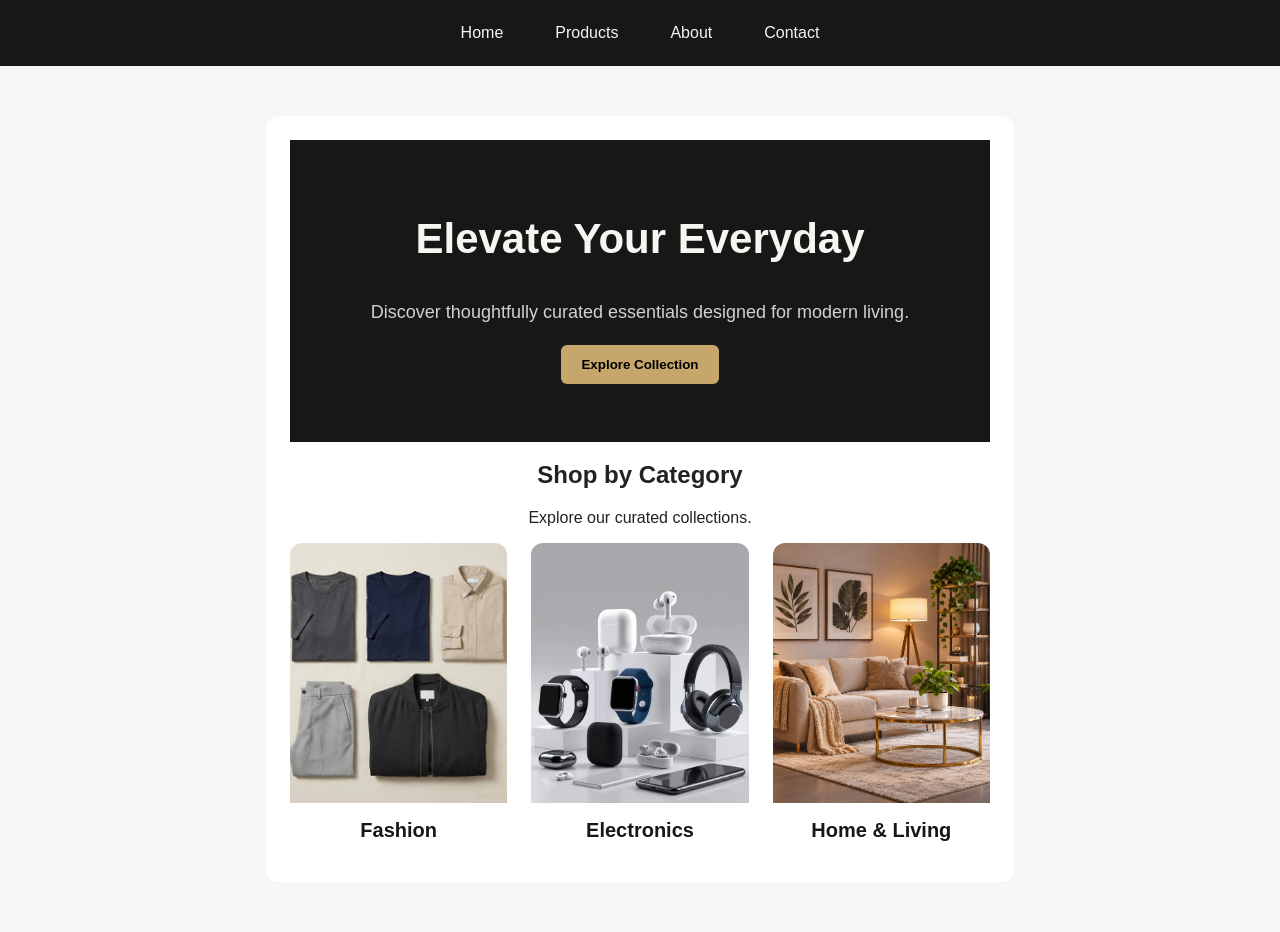
<file: index.html>
<!DOCTYPE html>
<html lang="en">
<head>
  <meta charset="UTF-8">
  <meta name="viewport" content="width=device-width, initial-scale=1.0">
  <title>ShopSphere - online shopping</title>
  <link rel="stylesheet" href="style.css">
</head>
<body>
  <header>
    <nav> 
        <a href="index.html" >Home</a>
        <a href="products.html" >Products</a>
        <a href="about.html" >About</a>
        <a href="contact.html" >Contact</a>
    </nav>
  </header>
  <main>
    <section class="hero">
    <h2>Elevate Your Everyday</h2>
    <p>Discover thoughtfully curated essentials designed for modern living.</p>
    <button id="shopButton">Explore Collection</button>
    <p id="message"></p>
    </section>
    <section class="categories">
      <h2>Shop by Category</h2>
      <p>Explore our curated collections.</p>
      <div class="category-grid">
        <div class="category-card">
          <img src="images/fashion.jpg" alt="Premium clothing collection">
          <h3>Fashion</h3>
        </div>
        <div class="category-card">
          <img src="images/electronics.jpg" alt="Premium electronics collectionS">
          <h3>Electronics</h3>
        </div>
        <div class="category-card">
          <img src="images/home-living.jpg" alt="Premium Home & living collection">
          <h3>Home & Living</h3>
        </div>
      </div>
    </section>
  </main>
  <script src="script.js"></script>
</body>
</html>
</file>
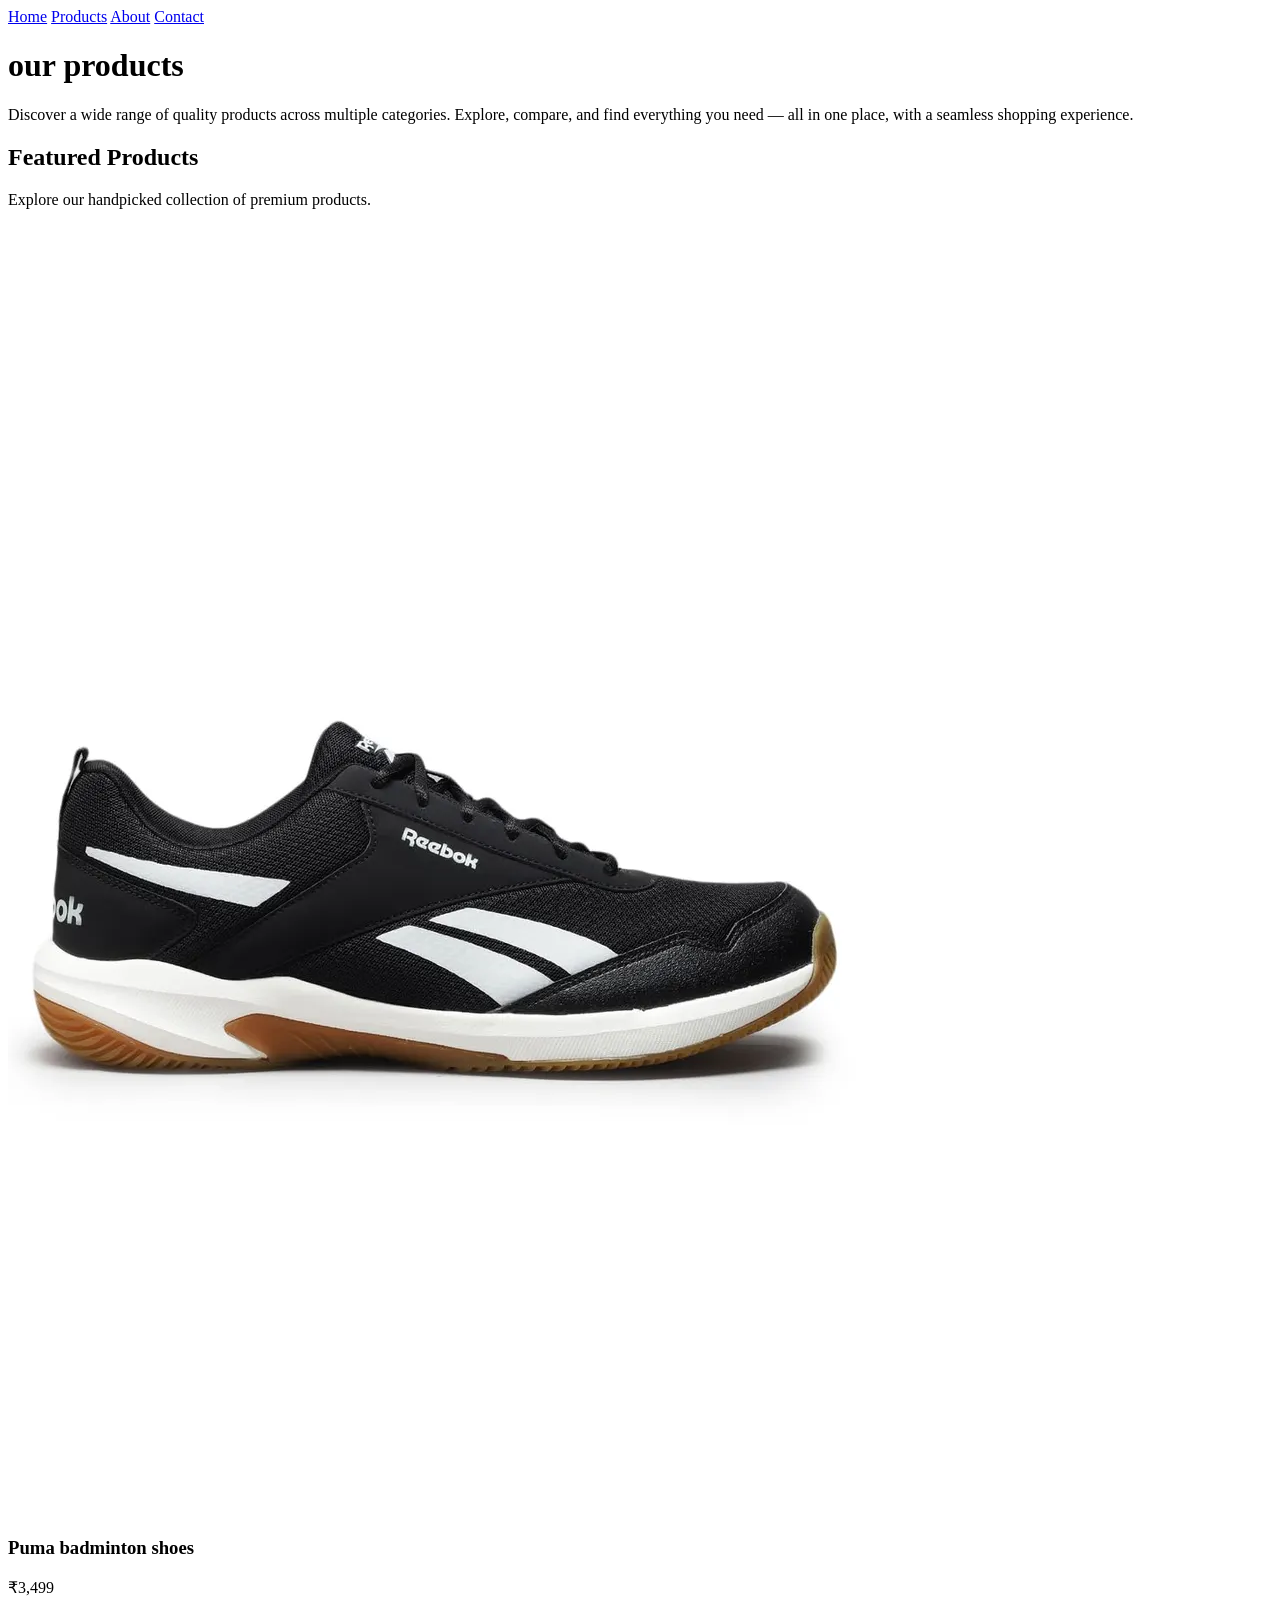
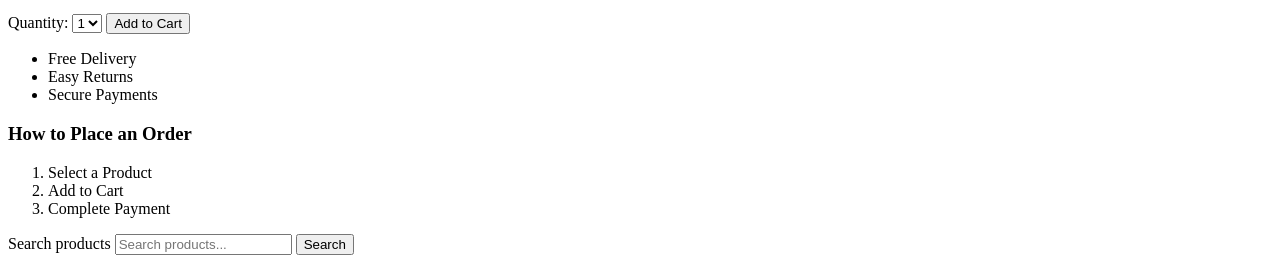
<file: products.html>
<!DOCTYPE html>
<html>
<head>
     <title>Products | ShopShere</title>
</head>
<body>
    <nav>
        <a href="index.html">Home</a>
        <a href="products.html">Products</a>
        <a href="about.html">About</a>
        <a href="contact.html">Contact</a>
    </nav>
    <header>
    <h1>our products</h1>
    <p>Discover a wide range of quality products across multiple categories. 
        Explore, compare, and find everything you need — all in one place, 
        with a seamless shopping experience.
    </p>
    </header>
    <main>
    <section>
        <h2>Featured Products</h2>
        <p>Explore our handpicked collection of premium products.</p>
        <div class="product-grid">
            <img src="images/shoes.jpg" alt="Premium Shoes">
            <h3>Puma badminton shoes</h3>
            <p>₹3,499</p>
        <label for="quantity">Quantity:</label>
           <select id="quantity" name="quantity">
              <option value="1" selected>1</option>
              <option value="2">2</option>
              <option value="3">3</option>
              <option value="4">4</option>
              <option value="5">5</option>
           </select>

        <button type="button">Add to Cart</button>
        </div>
        <ul>
            <li>Free Delivery</li>
            <li>Easy Returns</li>
            <li>Secure Payments</li>
        </ul>
        <h3>How to Place an Order</h3>
        <ol><li>Select a Product</li>
            <li>Add to Cart</li>
            <li>Complete Payment</li>
        </ol>
        <form action="products.html" method="GET">
            <label for="product-search">Search products</label>
            <input id="product-search" type="text" name="search" 
            placeholder="Search products..." required>
            <button type="submit">Search</button>
        </form>
    </section> 
    </main> 
</body>
</html>
</file>
<file: style.css>
body {
  margin: 0;
  font-family: Arial, sans-serif;
  background: #f4f6f8;
  color: #222;
}

header {
  background: #171717;
  color: white;
  padding: 24px 40px;
  text-align: center;
}
header nav a{
  color:#F7F5F0;
  text-decoration: none;
  margin: 0 12px;
}
header nav a:hover {
  color: #C6A66B;
}
header nav {
    display: flex;
    justify-content: center;
    align-items: center;
    gap: 28px;
    flex-direction: row;
}

main {
  max-width: 700px;
  margin: 50px auto;
  padding: 24px;
  background: white;
  border-radius: 12px;
  text-align: center;
}

button {
  background: #C6A66B;
  border: none;
  padding: 12px 20px;
  border-radius: 6px;
  cursor: pointer;
  font-weight: bold;
}
button:hover {
    background-color: #B08D57;
    transition: background-color 0.3s ease;
}
.hero {
  background-color: #171717;
  color: #F7F5F0;
  padding: 40px 24px;
}
.hero h2 {
    font-size: 42px;
    font-weight: 600;
}
.hero p{
  font-size: 18px;
  color: #d1d1d1;
  line-height: 1.6;
}
.category-grid {
    display: grid;
    grid-template-columns: repeat(3, minmax(0, 1fr));
    gap: 24px;
}
.category-card img {
    width: 100%;
    height: 260px;
    object-fit: cover;
    display: block;
}
.category-card {
    transition: transform 0.3s ease, box-shadow 0.3s ease;
    background-color: #FFFFFF;
    border-radius: 12px;
    overflow: hidden;
    padding-bottom: 16px;
}
.category-card h3 {
    font-size: 20px;
    font-weight: 600;
    color: #171717;
    margin: 16px 0 0;
}
.category-card :hover {
  transform: translateY(-8px);
  box-shadow: 0 12px 24px rgba(0, 0, 0, 0.12);
}
</file>
